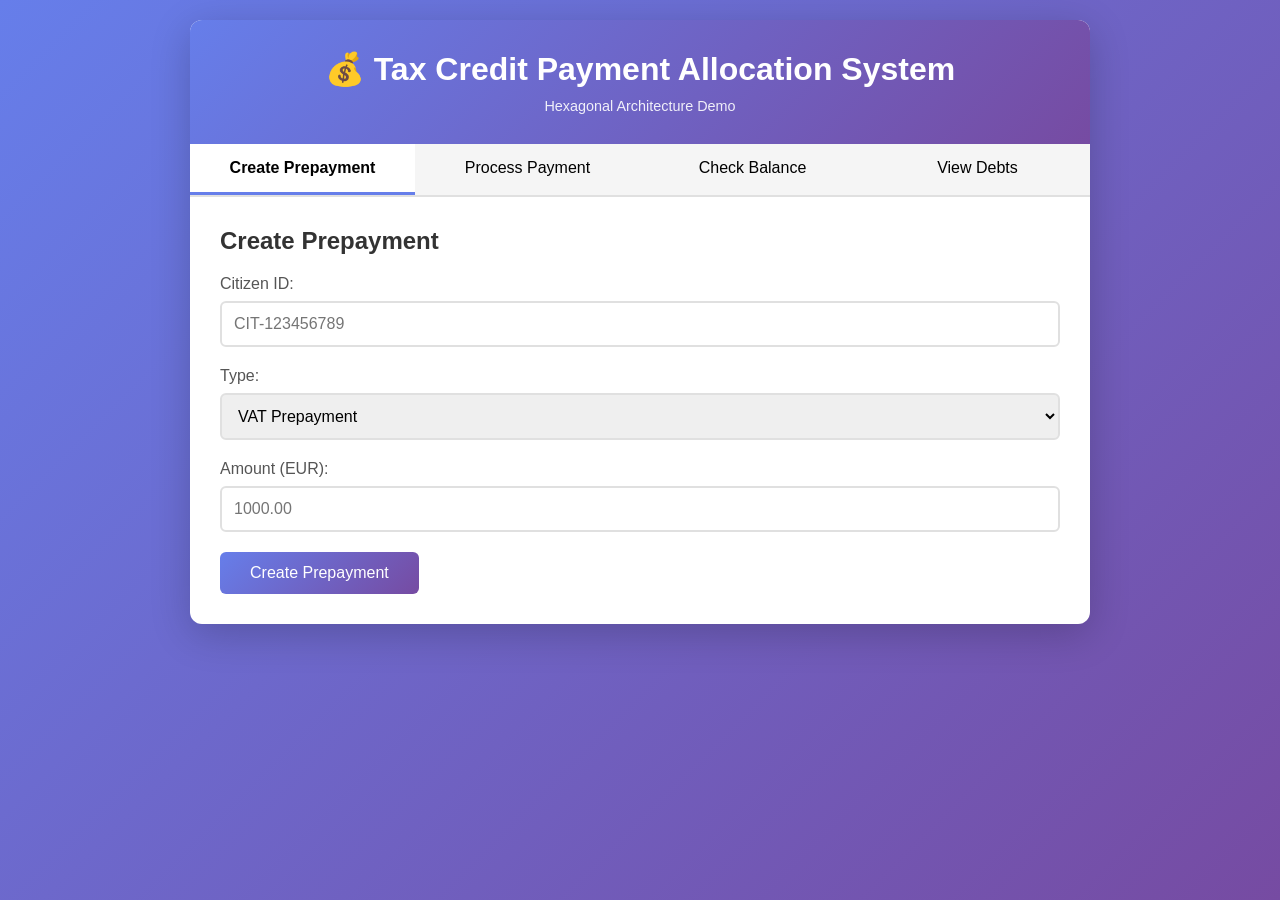
<file: peter-app-generated-using-context/src/main/resources/static/index.html>
<!DOCTYPE html>
<html lang="en">
<head>
    <meta charset="UTF-8">
    <meta name="viewport" content="width=device-width, initial-scale=1.0">
    <title>Tax Credit Payment Allocation System</title>
    <link rel="stylesheet" href="styles.css">
</head>
<body>
    <div class="container">
        <header>
            <h1>💰 Tax Credit Payment Allocation System</h1>
            <p class="subtitle">Hexagonal Architecture Demo</p>
        </header>

        <div class="tabs">
            <button class="tab-button active" onclick="showTab('prepayment')">Create Prepayment</button>
            <button class="tab-button" onclick="showTab('payment')">Process Payment</button>
            <button class="tab-button" onclick="showTab('balance')">Check Balance</button>
            <button class="tab-button" onclick="showTab('debts')">View Debts</button>
        </div>

        <!-- Prepayment Tab -->
        <div id="prepayment-tab" class="tab-content active">
            <h2>Create Prepayment</h2>
            <form id="prepayment-form">
                <div class="form-group">
                    <label for="prep-citizen-id">Citizen ID:</label>
                    <input type="text" id="prep-citizen-id" placeholder="CIT-123456789" required>
                </div>
                <div class="form-group">
                    <label for="prep-type">Type:</label>
                    <select id="prep-type" required>
                        <option value="VAT_PREPAYMENT">VAT Prepayment</option>
                        <option value="ADVANCE_PAYMENT">Advance Payment</option>
                    </select>
                </div>
                <div class="form-group">
                    <label for="prep-amount">Amount (EUR):</label>
                    <input type="number" id="prep-amount" step="0.01" min="0.01" max="999999.99" placeholder="1000.00" required>
                </div>
                <button type="submit" class="btn btn-primary">Create Prepayment</button>
            </form>
            <div id="prepayment-result" class="result"></div>
        </div>

        <!-- Payment Tab -->
        <div id="payment-tab" class="tab-content">
            <h2>Process Bank Transfer</h2>
            <form id="payment-form">
                <div class="form-group">
                    <label for="bank-ref">Bank Reference:</label>
                    <input type="text" id="bank-ref" placeholder="BANK-REF-12345" required>
                </div>
                <div class="form-group">
                    <label for="structured-ref">Structured Reference:</label>
                    <input type="text" id="structured-ref" placeholder="+++123/4567/89001+++" 
                           pattern="\+\+\+\d{3}/\d{4}/\d{5}\+\+\+" required>
                    <small>Format: +++XXX/XXXX/XXXXX+++</small>
                </div>
                <div class="form-group">
                    <label for="pay-amount">Amount (EUR):</label>
                    <input type="number" id="pay-amount" step="0.01" min="0.01" placeholder="500.00" required>
                </div>
                <div class="form-group">
                    <label for="payment-date">Payment Date:</label>
                    <input type="date" id="payment-date" required>
                </div>
                <div class="form-group">
                    <label for="debtor-account">Debtor Account:</label>
                    <input type="text" id="debtor-account" placeholder="BE12 3456 7890 1234" required>
                </div>
                <div class="form-group">
                    <label for="debtor-name">Debtor Name:</label>
                    <input type="text" id="debtor-name" placeholder="John Doe" required>
                </div>
                <button type="submit" class="btn btn-primary">Process Payment</button>
            </form>
            <div id="payment-result" class="result"></div>
        </div>

        <!-- Balance Tab -->
        <div id="balance-tab" class="tab-content">
            <h2>Check Tax Credit Balance</h2>
            <form id="balance-form">
                <div class="form-group">
                    <label for="balance-citizen-id">Citizen ID:</label>
                    <input type="text" id="balance-citizen-id" placeholder="CIT-123456789" required>
                </div>
                <button type="submit" class="btn btn-primary">Check Balance</button>
            </form>
            <div id="balance-result" class="result"></div>
        </div>

        <!-- Debts Tab -->
        <div id="debts-tab" class="tab-content">
            <h2>Sample Debts</h2>
            <p>These are example debts for testing. In production, these would be loaded from the database.</p>
            <div class="debt-list">
                <div class="debt-card">
                    <h3>DEBT-123-4567-89001</h3>
                    <p><strong>Type:</strong> PENALTY</p>
                    <p><strong>Amount:</strong> €500.00</p>
                    <p><strong>Status:</strong> OUTSTANDING</p>
                </div>
                <div class="debt-card">
                    <h3>DEBT-123-4567-89002</h3>
                    <p><strong>Type:</strong> TAX_DEBT</p>
                    <p><strong>Amount:</strong> €1,000.00</p>
                    <p><strong>Status:</strong> OUTSTANDING</p>
                </div>
            </div>
        </div>
    </div>

    <script src="app.js"></script>
</body>
</html>
</file>
<file: peter-app-generated-using-context/src/main/resources/static/styles.css>
* {
    margin: 0;
    padding: 0;
    box-sizing: border-box;
}

body {
    font-family: 'Segoe UI', Tahoma, Geneva, Verdana, sans-serif;
    background: linear-gradient(135deg, #667eea 0%, #764ba2 100%);
    min-height: 100vh;
    padding: 20px;
}

.container {
    max-width: 900px;
    margin: 0 auto;
    background: white;
    border-radius: 12px;
    box-shadow: 0 10px 40px rgba(0, 0, 0, 0.2);
    overflow: hidden;
}

header {
    background: linear-gradient(135deg, #667eea 0%, #764ba2 100%);
    color: white;
    padding: 30px;
    text-align: center;
}

header h1 {
    font-size: 2rem;
    margin-bottom: 10px;
}

.subtitle {
    font-size: 0.9rem;
    opacity: 0.9;
}

.tabs {
    display: flex;
    background: #f5f5f5;
    border-bottom: 2px solid #e0e0e0;
}

.tab-button {
    flex: 1;
    padding: 15px;
    border: none;
    background: transparent;
    cursor: pointer;
    font-size: 1rem;
    transition: all 0.3s;
    border-bottom: 3px solid transparent;
}

.tab-button:hover {
    background: #e8e8e8;
}

.tab-button.active {
    background: white;
    border-bottom-color: #667eea;
    font-weight: bold;
}

.tab-content {
    display: none;
    padding: 30px;
}

.tab-content.active {
    display: block;
}

.tab-content h2 {
    color: #333;
    margin-bottom: 20px;
    font-size: 1.5rem;
}

.form-group {
    margin-bottom: 20px;
}

.form-group label {
    display: block;
    margin-bottom: 8px;
    color: #555;
    font-weight: 500;
}

.form-group input,
.form-group select {
    width: 100%;
    padding: 12px;
    border: 2px solid #e0e0e0;
    border-radius: 6px;
    font-size: 1rem;
    transition: border-color 0.3s;
}

.form-group input:focus,
.form-group select:focus {
    outline: none;
    border-color: #667eea;
}

.form-group small {
    display: block;
    margin-top: 5px;
    color: #888;
    font-size: 0.85rem;
}

.btn {
    padding: 12px 30px;
    border: none;
    border-radius: 6px;
    font-size: 1rem;
    cursor: pointer;
    transition: all 0.3s;
}

.btn-primary {
    background: linear-gradient(135deg, #667eea 0%, #764ba2 100%);
    color: white;
}

.btn-primary:hover {
    transform: translateY(-2px);
    box-shadow: 0 5px 15px rgba(102, 126, 234, 0.4);
}

.result {
    margin-top: 20px;
    padding: 15px;
    border-radius: 6px;
    display: none;
}

.result.success {
    display: block;
    background: #d4edda;
    border: 1px solid #c3e6cb;
    color: #155724;
}

.result.error {
    display: block;
    background: #f8d7da;
    border: 1px solid #f5c6cb;
    color: #721c24;
}

.result h3 {
    margin-bottom: 10px;
}

.result pre {
    background: rgba(0, 0, 0, 0.05);
    padding: 10px;
    border-radius: 4px;
    overflow-x: auto;
    font-size: 0.9rem;
}

.debt-list {
    display: grid;
    grid-template-columns: repeat(auto-fill, minmax(250px, 1fr));
    gap: 20px;
    margin-top: 20px;
}

.debt-card {
    background: #f9f9f9;
    padding: 20px;
    border-radius: 8px;
    border-left: 4px solid #667eea;
}

.debt-card h3 {
    color: #667eea;
    margin-bottom: 10px;
    font-size: 1rem;
}

.debt-card p {
    margin: 5px 0;
    color: #666;
}

.loading {
    text-align: center;
    padding: 20px;
    color: #667eea;
}

@media (max-width: 768px) {
    .tabs {
        flex-direction: column;
    }
    
    .debt-list {
        grid-template-columns: 1fr;
    }
}

/* Made with Bob */
</file>
